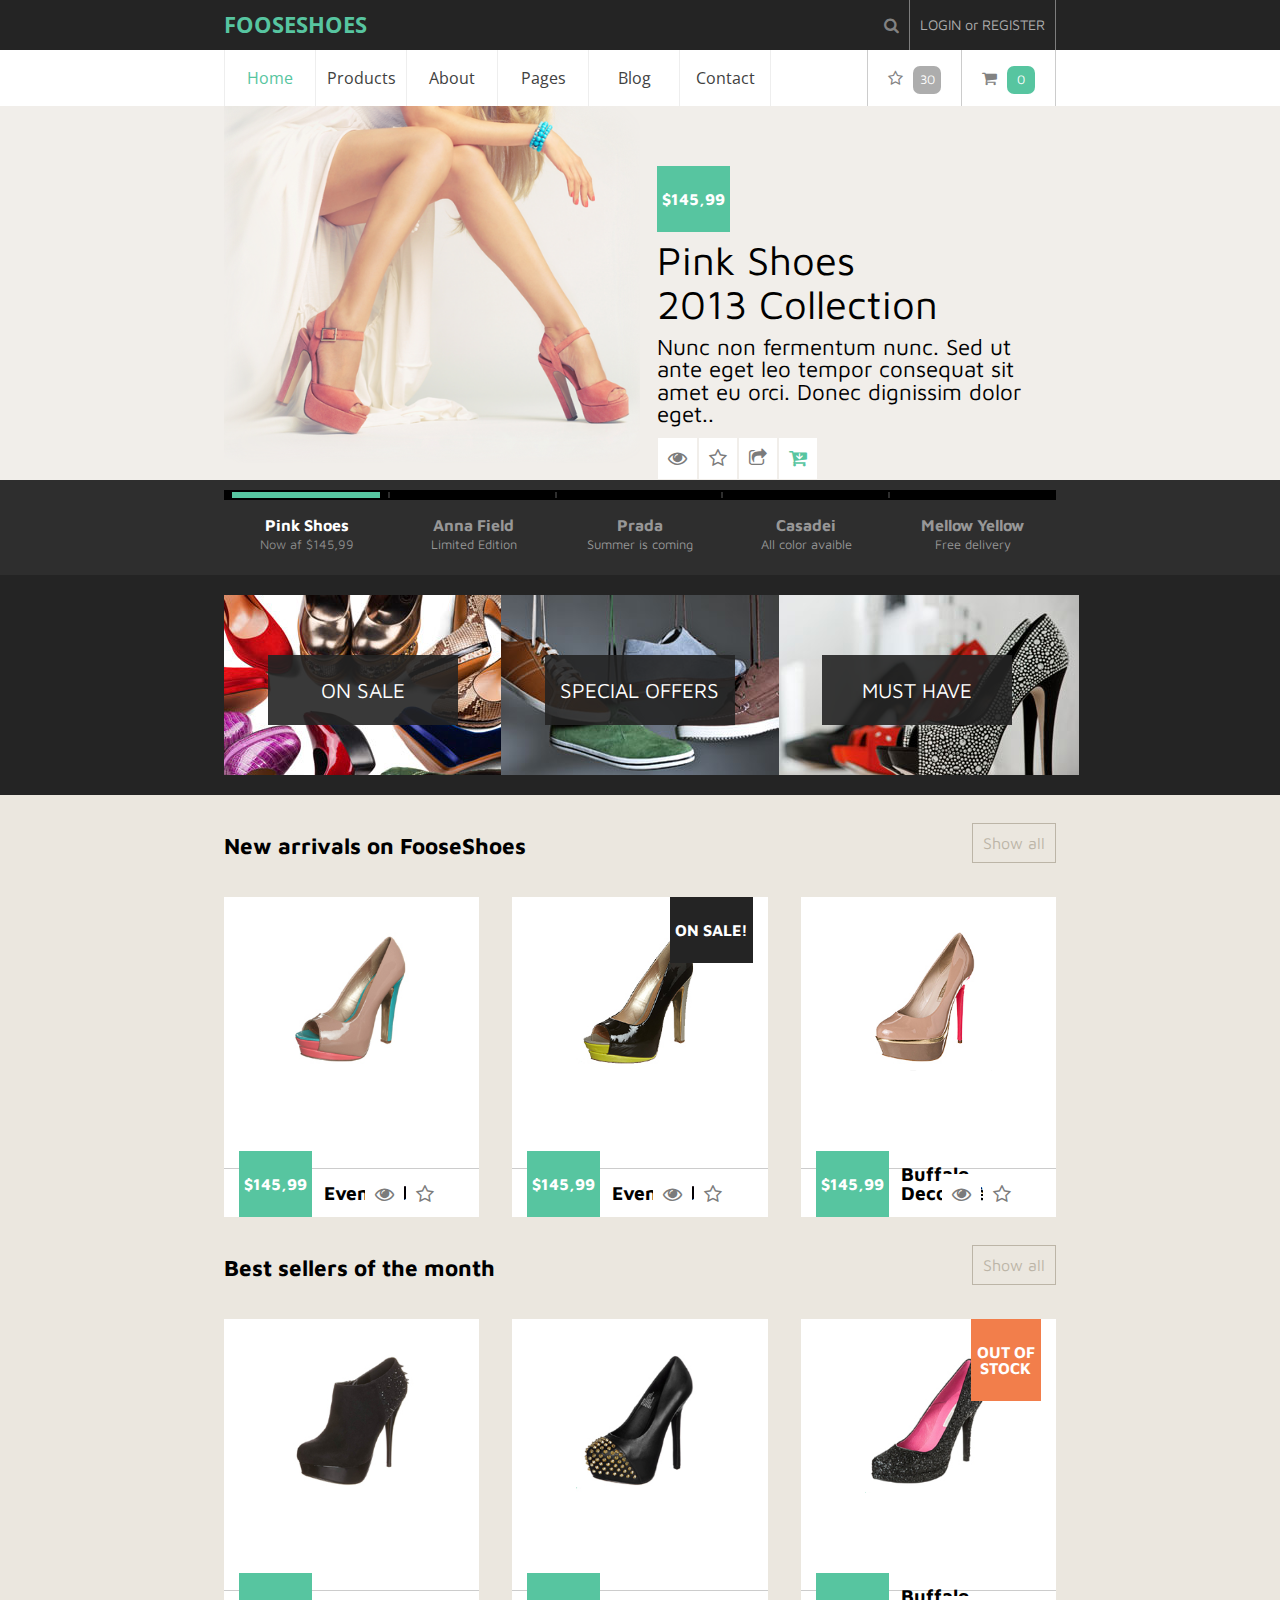
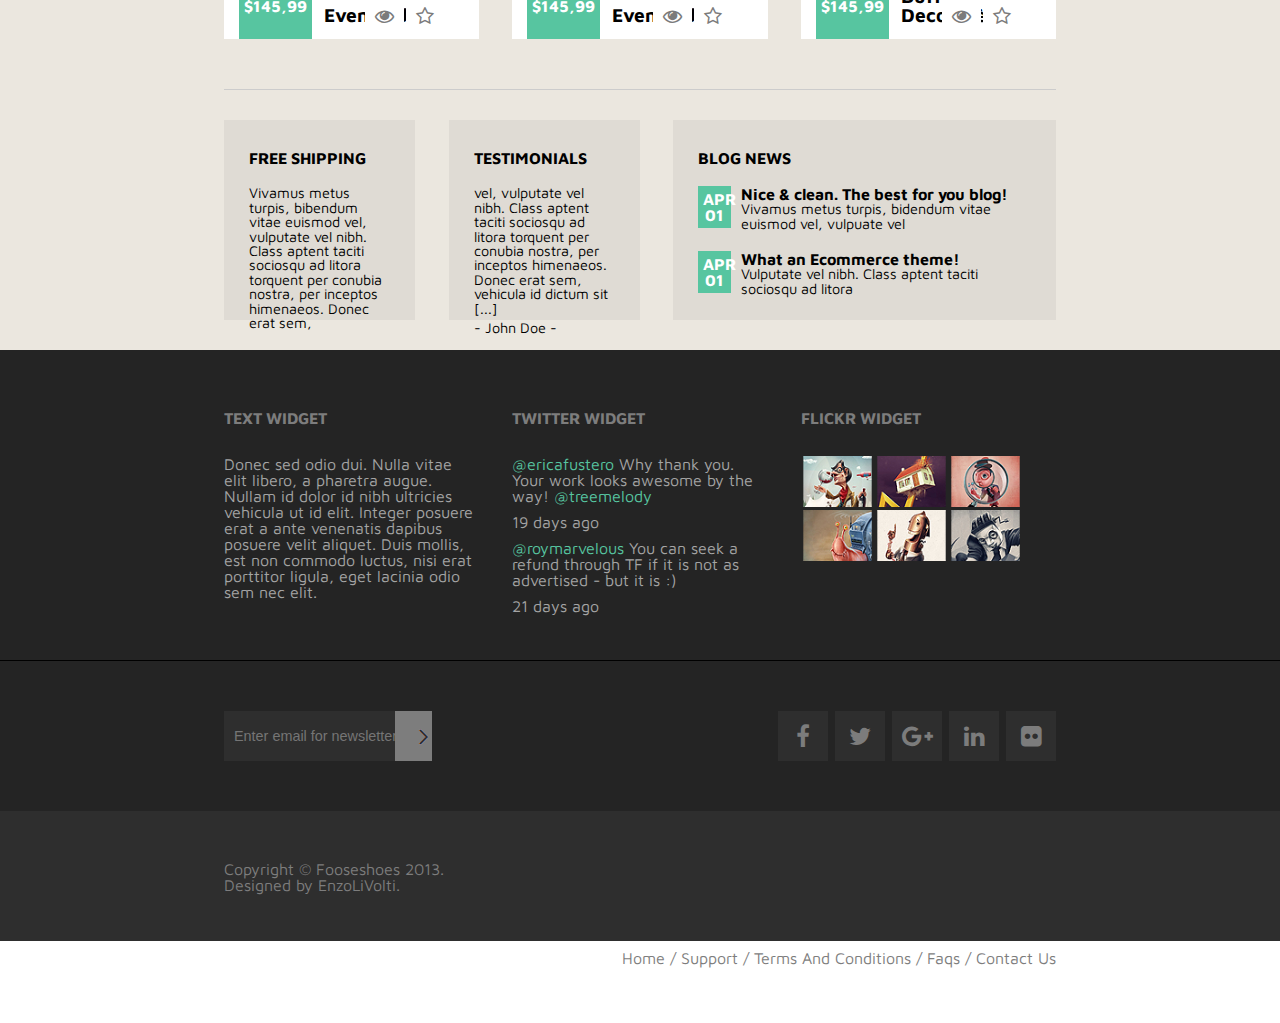
<file: index.html>
<!DOCTYPE html>
<html>
	<head>
		<link rel="icon" type="image/png" href="" />
		<link rel="stylesheet" href="css/reset.css" />
		<link rel="stylesheet" href="css/style-min.css" />
		<link href='https://fonts.googleapis.com/css?family=Open+Sans' rel='stylesheet' type='text/css'>
		<link href='http://fonts.googleapis.com/css?family=Maven+Pro:400,900,700,500' rel='stylesheet' type='text/css'>
		<link rel="stylesheet" href="https://maxcdn.bootstrapcdn.com/font-awesome/4.5.0/css/font-awesome.min.css">
		<meta charset="utf-8">
		<meta name="viewport" content="initial-scale=1">
		<script type="text/javascript" src="https://code.jquery.com/jquery-1.9.1.js"></script>
		<script type="text/javascript" src="js/main-min.js"></script>
		<title>Mon site</title>
	</head>
	<body>
		<header>
				<div class="wrapper">
					<div class="header-logo-top">
						<div class="header-left"><h1><a href="#">FOOSESHOES</a></h1></div>
						
						<div class="header-right">
							<span class="header-search"><i class="fa fa-search"></i></span>
							<span class="header-login"><a href="#">LOGIN or REGISTER</a></span>
						</div>
					</div>
				</div>
				
				<div class="header-nav">
					<nav class="wrapper">
						<div class="header-left">
							<ul>
								<li><a class="nav-item active" href="#">Home</a></li>
								<li><a class="nav-item" href="#">Products</a></li>
								<li><a class="nav-item" href="#">About</a></li>
								<li><a class="nav-item" href="#">Pages</a></li>
								<li><a class="nav-item" href="#">Blog</a></li>
								<li><a class="nav-item" href="#">Contact</a></li>
							</ul>
						</div>
						
						<div class="header-right">
							<span class="header-fav"><i class="fa fa-star-o"></i><a href="#" class="background-fav">30</a></span>
							<span class="header-panier"><i class="fa fa-shopping-cart"></i><a href="#" class="background-panier">0</a></span>
						</div>
					</nav>
				</div>
		</header>
		
			<section class="slider">
				<div class="wrapper">
					<img class="slider-image" src="img/girl.png" alt="image slider femme">
					
					<div class="slider-right">
						<span class="green-btn slider-prize">
							$145,99
						</span>
						<span class="slider-bigtitle">
							Pink Shoes
						</span>
						<span class="slider-bigtitle">
							2013 Collection
						</span>
						<span class="slider-smalltitle">
							Nunc non fermentum nunc. Sed ut ante 
							eget leo tempor consequat sit amet eu orci. 
							Donec dignissim dolor eget..
						</span>
						<div class="slider-icon">
							<span class="btn slider-btn"><i class="fa fa-eye"></i></span>
							<span class="btn slider-btn"><i class="fa fa-star-o"></i></span>
							<span class="btn slider-btn"><i class="fa fa-share-square-o"></i></span>
							<span class="btn slider-btn"><i class="fa fa-cart-arrow-down"></i></span>
						</div>
					</div>
				</div>
				<div class="slider-tri-barre">
					<div class="wrapper">
						<ul>
							<li class="slider-tri-barre-item"><div class="border"><span class="slider-tri-border active"></span></div></li>
							<li class="slider-tri-barre-item"><div class="border"><span class="slider-tri-border"></span></div></li>
							<li class="slider-tri-barre-item"><div class="border"><span class="slider-tri-border"></span></div></li>
							<li class="slider-tri-barre-item"><div class="border"><span class="slider-tri-border"></span></div></li>
							<li class="slider-tri-barre-item"><div class="border last"><span class="slider-tri-border"></span></div></li>
						</ul>
					</div>
				</div>
				<div class="slider-tri">
					<div class="wrapper">
						<div class="slider-tri-item active">
							<span class="slider-tri-item-title"><a href="#">Pink Shoes</a></span>
							<span class="slider-tri-item-small">Now af $145,99</span>
						</div>
						<div class="slider-tri-item">
							<span class="slider-tri-item-title"><a href="#">Anna Field</a></span>
							<span class="slider-tri-item-small">Limited Edition</span>
						</div>
						<div class="slider-tri-item">
							<span class="slider-tri-item-title"><a href="#">Prada</a></span>
							<span class="slider-tri-item-small">Summer is coming</span>
						</div>
						<div class="slider-tri-item">
							<span class="slider-tri-item-title"><a href="#">Casadei</a></span>
							<span class="slider-tri-item-small">All color avaible</span>
						</div>
						<div class="slider-tri-item">
							<span class="slider-tri-item-title"><a href="#">Mellow Yellow</a></span>
							<span class="slider-tri-item-small">Free delivery</span>
						</div>
					</div>
				</div>
			</section>
			
			<section class="categories">
				<div class="wrapper">
					<div class="categories-item">
						<img src="img/onsale.jpg">
						<span class="categories-title">
						ON SALE
						</span>
					</div>
					<div class="categories-item">
						<img src="img/onsale2.jpg">
						<span class="categories-title">
						SPECIAL OFFERS
						</span>
					</div>
					<div class="categories-item">
						<img src="img/onsale3.jpg">
						<span class="categories-title">
						MUST HAVE
						</span>
					</div>
				</div>
			</section>
			<section class="content">
				<div class="wrapper">
				
					<h2 class="content-title">New arrivals on FooseShoes</h2>
					<div class="content-btn-show"><a href="#">Show all</a></div>
					
					<div class="content-products">
						<div class="content-products-item">
							<img src="img/pic1.jpg">
							<hr>
							<span class="green-btn content-item-prize">
							$145,99
							</span>
							<p class="content-item-title">Even&amp;Odd</p>
							<div class="content-item-icon slider-icon">
							<span class="btn slider-btn"><i class="fa fa-eye"></i></span>
							<span class="btn slider-btn"><i class="fa fa-star-o"></i></span>
							<span class="btn slider-btn"><i class="fa fa-share-square-o"></i></span>
							<span class="btn slider-btn"><i class="fa fa-cart-arrow-down"></i></span>
							</div>
						</div>
						<div class="content-products-item">
							<img src="img/pic2.jpg">
							<span class="content-btn onsale">
								ON SALE!
							</span>
							<hr>
							<span class="green-btn content-item-prize">
							$145,99
							</span>
							<p class="content-item-title">Even&amp;Odd</p>
							<div class="content-item-icon slider-icon">
							<span class="btn slider-btn"><i class="fa fa-eye"></i></span>
							<span class="btn slider-btn"><i class="fa fa-star-o"></i></span>
							<span class="btn slider-btn"><i class="fa fa-share-square-o"></i></span>
							<span class="btn slider-btn"><i class="fa fa-cart-arrow-down"></i></span>
							</div>
						</div>
						<div class="content-products-item last">
							<img src="img/pic3.jpg">
							<hr>
							<span class="green-btn content-item-prize">
							$145,99
							</span>
							<p class="content-item-title">Buffalo Decolletè</p>
							<div class="content-item-icon slider-icon">
							<span class="btn slider-btn"><i class="fa fa-eye"></i></span>
							<span class="btn slider-btn"><i class="fa fa-star-o"></i></span>
							<span class="btn slider-btn"><i class="fa fa-share-square-o"></i></span>
							<span class="btn slider-btn"><i class="fa fa-cart-arrow-down"></i></span>
							</div>
						</div>
					</div>
					
					<h2 class="content-title">Best sellers of the month</h2>
					<div class="content-btn-show"><a href="#">Show all</a></div>
					
					<div class="content-products">
						<div class="content-products-item">
							<img src="img/pic4.jpg">
							<hr>
							<span class="green-btn content-item-prize">
							$145,99
							</span>
							<p class="content-item-title">Even&amp;Odd</p>
							<div class="content-item-icon slider-icon">
							<span class="btn slider-btn"><i class="fa fa-eye"></i></span>
							<span class="btn slider-btn"><i class="fa fa-star-o"></i></span>
							<span class="btn slider-btn"><i class="fa fa-share-square-o"></i></span>
							<span class="btn slider-btn"><i class="fa fa-cart-arrow-down"></i></span>
							</div>
						</div>
						<div class="content-products-item">
							<img src="img/pic5.jpg">
							<hr>
							<span class="green-btn content-item-prize">
							$145,99
							</span>
							<p class="content-item-title">Even&amp;Odd</p>
							<div class="content-item-icon slider-icon">
							<span class="btn slider-btn"><i class="fa fa-eye"></i></span>
							<span class="btn slider-btn"><i class="fa fa-star-o"></i></span>
							<span class="btn slider-btn"><i class="fa fa-share-square-o"></i></span>
							<span class="btn slider-btn"><i class="fa fa-cart-arrow-down"></i></span>
							</div>
						</div>
						<div class="content-products-item last">
							<img src="img/pic6.jpg">
							<span class="content-btn outofstock">
								OUT OF STOCK
							</span>
							<hr>
							<span class="green-btn content-item-prize">
							$145,99
							</span>
							<p class="content-item-title">Buffalo Decolletè</p>
							<div class="content-item-icon slider-icon">
							<span class="btn slider-btn"><i class="fa fa-eye"></i></span>
							<span class="btn slider-btn"><i class="fa fa-star-o"></i></span>
							<span class="btn slider-btn"><i class="fa fa-share-square-o"></i></span>
							<span class="btn slider-btn"><i class="fa fa-cart-arrow-down"></i></span>
							</div>
						</div>
						
						
						
					</div>
					<hr class="content-hr">
				
					<div class="widgets">
						<div class="widgets-item first">
							<h3>FREE SHIPPING</h3>
							<p>
							Vivamus metus turpis, bibendum vitae euismod vel, vulputate vel nibh. Class aptent taciti sociosqu ad litora torquent per conubia nostra, per inceptos himenaeos. Donec erat sem, 
							</p>	
						</div>
						<div class="widgets-item">
							<h3>TESTIMONIALS</h3>
							<p>
							vel, vulputate vel nibh. Class aptent taciti sociosqu ad litora torquent per conubia nostra, per inceptos himenaeos. Donec erat sem, vehicula id dictum sit [...]
							<p class="widgets-item-margin">- John Doe -</p>
							</p>	
						</div>
						<div class="widgets-item last">
							<h3>BLOG NEWS</h3>
							<p>
								<ul>
									<li><div class="widgets-item-btn">APR 01</div><div class="widgets-item-rightofbtn"><h4>Nice & clean. The best for you blog!</h4><p>Vivamus metus turpis, bidendum vitae euismod vel, vulpuate vel</p></div>	
									<li><div class="widgets-item-btn">APR 01</div><div class="widgets-item-rightofbtn"><h4>What an Ecommerce theme!</h4><p>Vulputate vel nibh. Class aptent taciti sociosqu ad litora</p></div>
								</ul>
							</p>
						</div>
					</div>
				</div>
			</section>
			
			<footer>
				<div class="wrapper">
					<div class="footer-widgets">
						<div class="footer-widgets-item first">
							<h4>TEXT WIDGET</h4>
							<p>
							Donec sed odio dui. Nulla vitae elit libero, a pharetra augue. Nullam id dolor id nibh ultricies vehicula ut id elit. Integer posuere erat a ante venenatis dapibus posuere velit aliquet. Duis mollis, est non commodo luctus, nisi erat porttitor ligula, eget lacinia odio sem nec elit.
							</p>
						</div>
				
				
						<div class="footer-widgets-item">
							<h4>TWITTER WIDGET</h4>
							<ul>
								<li>
									<span class="footer-twitterusername">@ericafustero</span> Why thank you. Your work looks awesome by the way! <span class="footer-twitterusername">@treemelody</span>
									<p>
									19 days ago
									</p>
								</li>
								<li>
									<span class="footer-twitterusername">@roymarvelous</span> You can seek a refund through TF if it is not as advertised - but it is :)
									<p>
									21 days ago
									</p>
								</li>
							</ul>
						</div>
			
					
						<div class="footer-widgets-item last">
							<h4>FLICKR WIDGET</h4>
							<img src="img/foot1.jpg">
							<img src="img/foot2.jpg">
							<img src="img/foot3.jpg"><br/>
							<img src="img/foot4.jpg">
							<img src="img/foot5.jpg">
							<img src="img/foot6.jpg">
						</div>
					</div>
				</div>
				<div class="footer-social">
					<div class="wrapper">
						<div class="footer-social-left">
							<form>
								<input class="footer-social-newsletter" type="text" value="" placeholder="Enter email for newsletter">
								<input class="footer-social-submit" type="submit" value="">
							</form>
						</div>
						<div class="footer-social-right">
							<i class="fa fa-facebook"></i>
							<i class="fa fa-twitter"></i>
							<i class="fa fa-google-plus"></i>
							<i class="fa fa-linkedin"></i>	
							<i class="fa fa-flickr"></i>
						</div>
					</div>
				</div>
				<div class="footer-bottom">
					<div class="wrapper">
						<div class="footer-bottom-left">
							<p>Copyright © Fooseshoes 2013.<br>
								Designed by EnzoLiVolti. 
							</p>
						</div>
						<div class="footer-bottom-right">
							<ul>
								<li><a href="#">Home /</a></li>
								<li><a href="#">Support /</a></li>
								<li><a href="#">Terms And Conditions /</a></li>
								<li><a href="#">Faqs /</a></li>
								<li><a href="#">Contact Us</a></li>
							</ul>
						</div>
					</div>
				</div>
			</footer>
	</body>
	
</html>
</file>
<file: css/style-min.css>
.header-login,.header-search{border-right:1px #7d7d7d solid;padding-right:10px;display:block}.footer-social-newsletter,.footer-social-submit{outline:0;line-height:30px;border:none;padding:10px}body{width:100%;font-family:'Maven Pro',sans-serif}.header-left h1,.header-nav .wrapper .header-left ul li{font-family:'Open Sans',sans-serif}header{background-color:#242424}i{cursor:pointer}.wrapper{width:65%;margin:0 auto}.header-left{line-height:50px;float:left;display:block}.header-left h1{font-size:1.4em}.header-left h1 a{color:#57c5a0;text-decoration:none}.header-right{display:block;line-height:50px;float:right;color:#828282}.header-search{float:left;margin-right:10px}.header-login{float:left;font-size:.9em}.header-login a{text-decoration:none;color:#adadad}.header-nav{width:100%;background-color:#fff;clear:both}.header-nav .wrapper .header-left ul li{display:block;float:left;width:80px;text-align:center;padding-left:5px;padding-right:5px;border-left:1px solid #eee;line-height:56px}.header-nav .wrapper .header-left ul li:last-child{border-right:1px solid #eee}.nav-item{text-decoration:none;color:#414141}.nav-item.active,.nav-item:hover{color:#57c5a0}.slider{width:100%;background-color:#f1eeea;clear:both}.slider-image,.slider-right{width:50%;display:block;float:left}.slider-right{box-sizing:border-box;padding-left:2%}.green-btn{background-color:#57c5a0;padding:25px 5px;color:#fff;font-weight:700}.slider-prize{display:block;width:63px;margin-top:15%;margin-bottom:2%}.slider-bigtitle{clear:both;font-size:2.5em;display:block;margin-top:1%}.slider-smalltitle{display:block;margin-top:3%;font-size:1.4em;width:95%}.slider-btn{display:block;float:left;background-color:#fff;padding:10px;color:#7b7b7b;font-size:1.2em;margin:1px}.slider-icon{display:block;margin-top:3%}.slider-icon span:last-child{color:#57c5a0}.header-fav,.header-panier{border-left:1px solid #ccc;display:block;float:left;line-height:56px;padding-left:15px;padding-right:15px}.header-panier{border-right:1px solid #ccc}.header-fav i,.header-panier i{padding-left:5px;padding-right:5px;line-height:20px}.background-fav,.background-panier{text-decoration:none;color:#fff;padding:4px;width:20px;text-align:center;display:inline-block;line-height:20px;border-radius:7px;font-size:.8em;margin-left:5px;margin-right:5px}.background-fav{background-color:#adadad}.background-panier{background-color:#57c5a0}.slider-tri-barre{display:block;clear:both;width:100%;background-color:#2e2e2e;height:25px;padding-top:10px}.slider-tri-barre-item{height:10px;width:20%;display:block;float:left;background-color:#000}.border,.slider-tri-border{margin:2px auto 0;height:6px;display:block}.slider-tri-border{width:90%}.border{border-right:2px solid #2e2e2e}.border.last{border:none}.slider-tri-border.active{background-color:#57c5a0}.slider-tri{width:100%;background-color:#2e2e2e;height:60px;clear:both}.slider-tri-item{display:block;float:left;width:20%}.active .slider-tri-item-title a{color:#fff}.active .slider-tri-item-small{color:#8b8b8b}.slider-tri-item-title a:hover{color:#fff}.slider-tri-item span{color:#979797;display:block;text-align:center;line-height:20px}.slider-tri-item-title a{font-weight:700;text-decoration:none;color:#979797}.slider-tri-item-small{font-size:.8em}.categories{background-color:#242424;width:100%;height:220px}.categories-item{width:33.333333%;margin-top:20px;display:block;float:left;position:relative}.categories-item img{margin:0 auto;display:block}.categories-title{font-size:1.3em;color:#fff;background-color:rgba(36,36,36,.9);position:absolute;top:50%;height:50px;line-height:50px;margin-top:-30px;padding:10px;width:170px;text-align:center;margin-left:-95px;left:50%}.content{padding-bottom:30px;background-color:#ebe7df;width:100%}.content-title{margin-top:40px;font-size:1.4em;display:block;float:left}.content-btn-show{display:block;float:right;margin-top:40px}.content-btn-show a{text-decoration:none;padding:10px;border:1px solid #bcb5a7;color:#bcb5a7}.content-products{display:block;width:100%;clear:both;padding-top:40px;height:320px}.content-products-item{display:block;float:left;width:30.666666%;position:relative;height:320px;background-color:#fff;overflow:hidden}.content-products .content-products-item:first-child{margin-right:2%;margin-left:0}.content-products .content-products-item{margin-right:2%;margin-left:2%}.content-products .last{margin-right:0}.content-products .content-products-item img{margin:30px auto 0;width:50%;display:block}.content-products .content-products-item hr{position:absolute;bottom:40px;width:100%;color:#000;padding:0;border:0;background-color:#ccc;height:1px}.content-item-prize{position:absolute;bottom:0;left:15px}.content-item-title{position:absolute;bottom:15px;left:100px;font-weight:700;font-size:1.2em}.content-btn{padding:25px 5px;color:#fff;position:absolute;top:0;right:15px}.onsale{background-color:#242424;font-weight:700}.outofstock{background-color:#f27e4b;width:60px;text-align:center;font-weight:700}.content-item-icon{position:absolute;left:140px;bottom:-40px;transition-property:all;transition-duration:.2s;transition-timing-function:linear}.content-hr{margin-top:50px;width:100%;height:1px;padding:0;border:0;background-color:#ccc;clear:both}.content-products-item:hover .content-item-title{display:none}.content-products-item:hover .content-item-icon{bottom:5px}.widgets{height:200px;width:100%;margin-top:30px}.widgets-item{width:23%;height:200px;background-color:#dfdbd4;display:block;float:left;padding:30px 25px;box-sizing:border-box;margin-right:2%;margin-left:2%}.widgets-item.first{margin-left:0}.widgets-item.last{width:46%;margin-right:0}.widgets-item h3{margin-bottom:20px}.widgets-item p{font-size:.9em}.widgets-item-margin{margin-top:5px}.widgets-item-btn{display:block;float:left;width:10%;text-align:center;background-color:#57c5a0;padding:5px;box-sizing:border-box;color:#fff;font-weight:700}.widgets-item-rightofbtn{display:block;float:left;width:90%;padding-left:10px;box-sizing:border-box;margin-bottom:20px}footer{background-color:#242424;width:100%;padding-top:60px}.footer-widgets{width:100%;height:200px}.footer-widgets-item{display:block;float:left;width:30.666666%;height:200px}.footer-widgets .footer-widgets-item{margin-right:2%;margin-left:2%}.footer-widgets .footer-widgets-item.first{margin-left:0}.footer-widgets .footer-widgets-item.last{margin-right:0;margin-left:2%}.footer-widgets-item h4{color:#7d7d7d;margin-bottom:30px}.footer-widgets-item p{color:#a4a4a4;margin-top:10px;margin-bottom:10px}.footer-widgets-item ul li{color:#a4a4a4}.footer-credits,.footer-widgets-item ul li .footer-twitterusername{color:#57c5a0}.footer-widgets-item.last img{display:block;width:27%;margin:0 1% 1%;float:left}.footer-widgets-item.last img:hover{opacity:.7;cursor:pointer}.footer-social-right>i:hover,.footer-social-submit:hover{opacity:.8}.footer-social{width:100%;border-top:1px solid #000;margin-top:50px;padding-top:50px;padding-bottom:100px}.footer-social-left{float:left;position:relative;width:25%}.footer-social-right{float:right}.footer-social-newsletter{font-size:.9em;width:80%;background:#2e2e2e;color:#9B9B9B}.footer-social-submit{background:url(../img/submit.png) 16px 12px no-repeat #7d7d7d;cursor:pointer;position:absolute;right:0;width:18%}.footer-social-right>i{line-height:30px;font-size:1.5em;background-color:#2e2e2e;color:#7C7C7C;padding:10px;width:30px;text-align:center;cursor:pointer;margin-left:2px}.footer-bottom{background-color:#2e2e2e;height:130px}.footer-bottom p{color:#7D7D7D;margin-top:50px}.footer-bottom-left{float:left;width:50%}.footer-bottom-right{float:right;display:flex;justify-content:center;align-items:center;flex-wrap:wrap;flex-direction:raw}.footer-bottom-right ul li{display:inline;line-height:130px}.footer-bottom-right ul li a{text-decoration:none;color:#7D7D7D}.footer-bottom-right ul li a:hover{color:#57c5a0}
</file>
